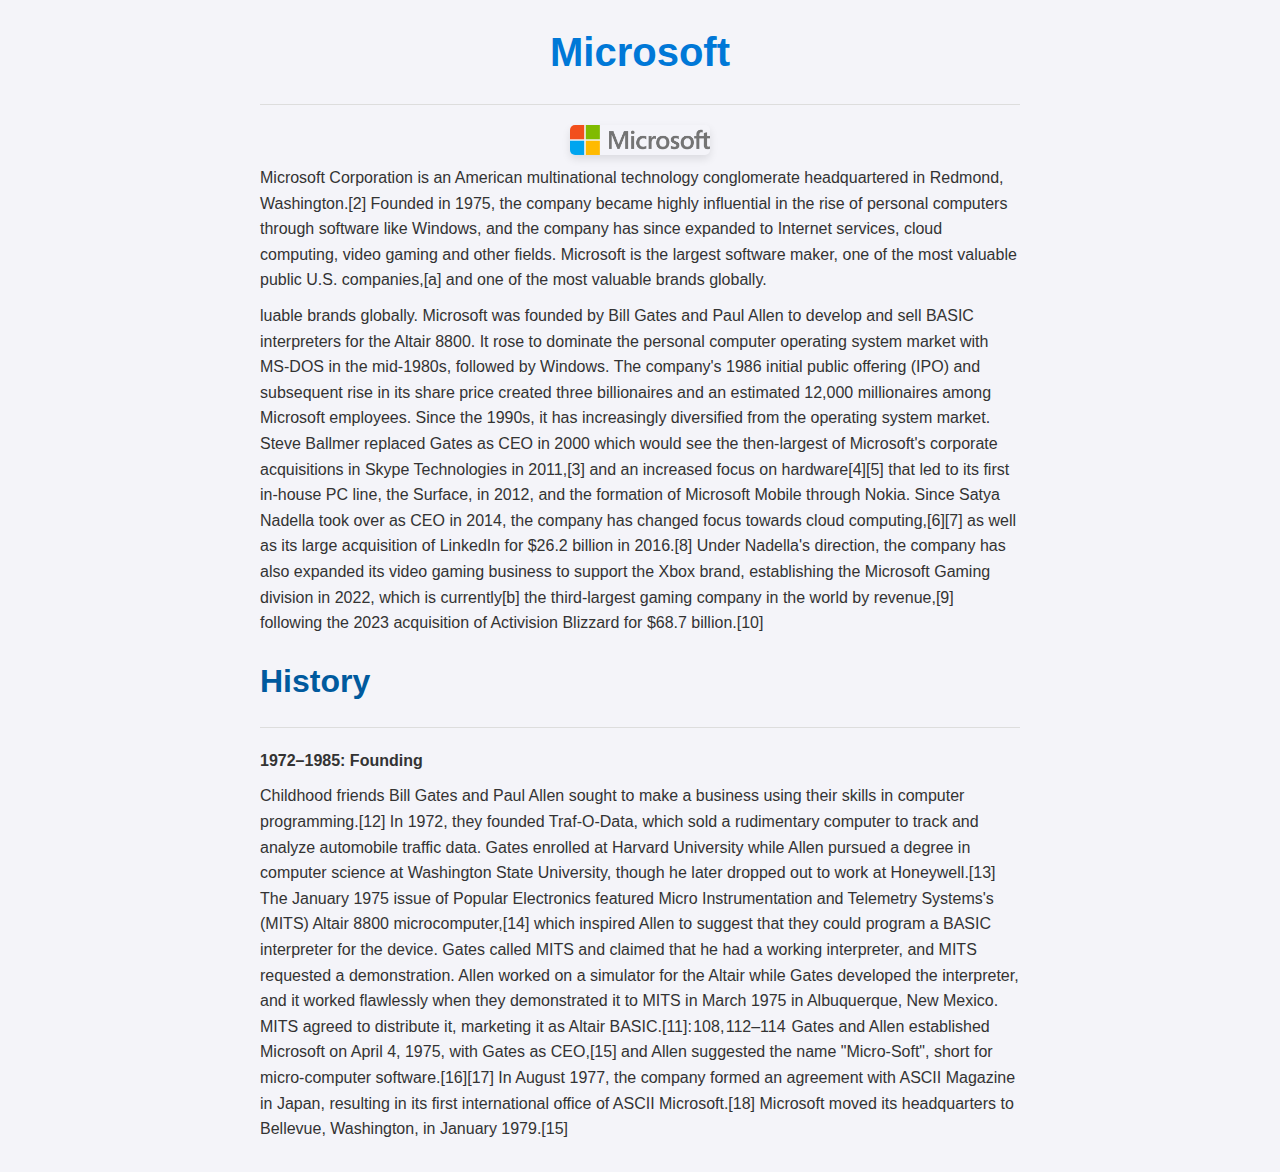
<file: index.html>
<!DOCTYPE html>
<html lang="en">
<head>
    <meta charset="UTF-8">
    <meta name="viewport" content="width=device-width, initial-scale=1.0">
    <title>Document</title>
    <link rel="stylesheet" href="styles.css">

</head>
<body>
    <h1>Microsoft</h1>
    <hr>
    <a href="https://www.youtube.com/watch?v=vnnlUCLfn6I&list=PLu0W_9lII9agq5TrH9XLIKQvv0iaF2X3w&index=8"><img src="microsoft.png" height="30"></a>
    <p>Microsoft Corporation is an American multinational technology conglomerate headquartered in Redmond,
        Washington.[2] Founded in 1975, the company became highly influential in the rise of personal computers through
        software like Windows, and the company has since expanded to Internet services, cloud computing, video gaming
        and other fields. Microsoft is the largest software maker, one of the most valuable public U.S. companies,[a]
        and one of the most valuable brands globally.</p>
    <p>luable brands globally.

        Microsoft was founded by Bill Gates and Paul Allen to develop and sell BASIC interpreters for the Altair 8800.
        It rose to dominate the personal computer operating system market with MS-DOS in the mid-1980s, followed by
        Windows. The company's 1986 initial public offering (IPO) and subsequent rise in its share price created three
        billionaires and an estimated 12,000 millionaires among Microsoft employees. Since the 1990s, it has
        increasingly diversified from the operating system market. Steve Ballmer replaced Gates as CEO in 2000 which
        would see the then-largest of Microsoft's corporate acquisitions in Skype Technologies in 2011,[3] and an
        increased focus on hardware[4][5] that led to its first in-house PC line, the Surface, in 2012, and the
        formation of Microsoft Mobile through Nokia. Since Satya Nadella took over as CEO in 2014, the company has
        changed focus towards cloud computing,[6][7] as well as its large acquisition of LinkedIn for $26.2 billion in
        2016.[8] Under Nadella's direction, the company has also expanded its video gaming business to support the Xbox
        brand, establishing the Microsoft Gaming division in 2022, which is currently[b] the third-largest gaming
        company in the world by revenue,[9] following the 2023 acquisition of Activision Blizzard for $68.7 billion.[10]
    </p>
    <h2>History</h2>
    <hr>
    <b>1972–1985: Founding
    </b>
    <p>Childhood friends Bill Gates and Paul Allen sought to make a business using their skills in computer programming.[12] In 1972, they founded Traf-O-Data, which sold a rudimentary computer to track and analyze automobile traffic data. Gates enrolled at Harvard University while Allen pursued a degree in computer science at Washington State University, though he later dropped out to work at Honeywell.[13] The January 1975 issue of Popular Electronics featured Micro Instrumentation and Telemetry Systems's (MITS) Altair 8800 microcomputer,[14] which inspired Allen to suggest that they could program a BASIC interpreter for the device. Gates called MITS and claimed that he had a working interpreter, and MITS requested a demonstration. Allen worked on a simulator for the Altair while Gates developed the interpreter, and it worked flawlessly when they demonstrated it to MITS in March 1975 in Albuquerque, New Mexico. MITS agreed to distribute it, marketing it as Altair BASIC.[11]: 108, 112–114  Gates and Allen established Microsoft on April 4, 1975, with Gates as CEO,[15] and Allen suggested the name "Micro-Soft", short for micro-computer software.[16][17] In August 1977, the company formed an agreement with ASCII Magazine in Japan, resulting in its first international office of ASCII Microsoft.[18] Microsoft moved its headquarters to Bellevue, Washington, in January 1979.[15]

    </p>
</body>

</html>
</file>
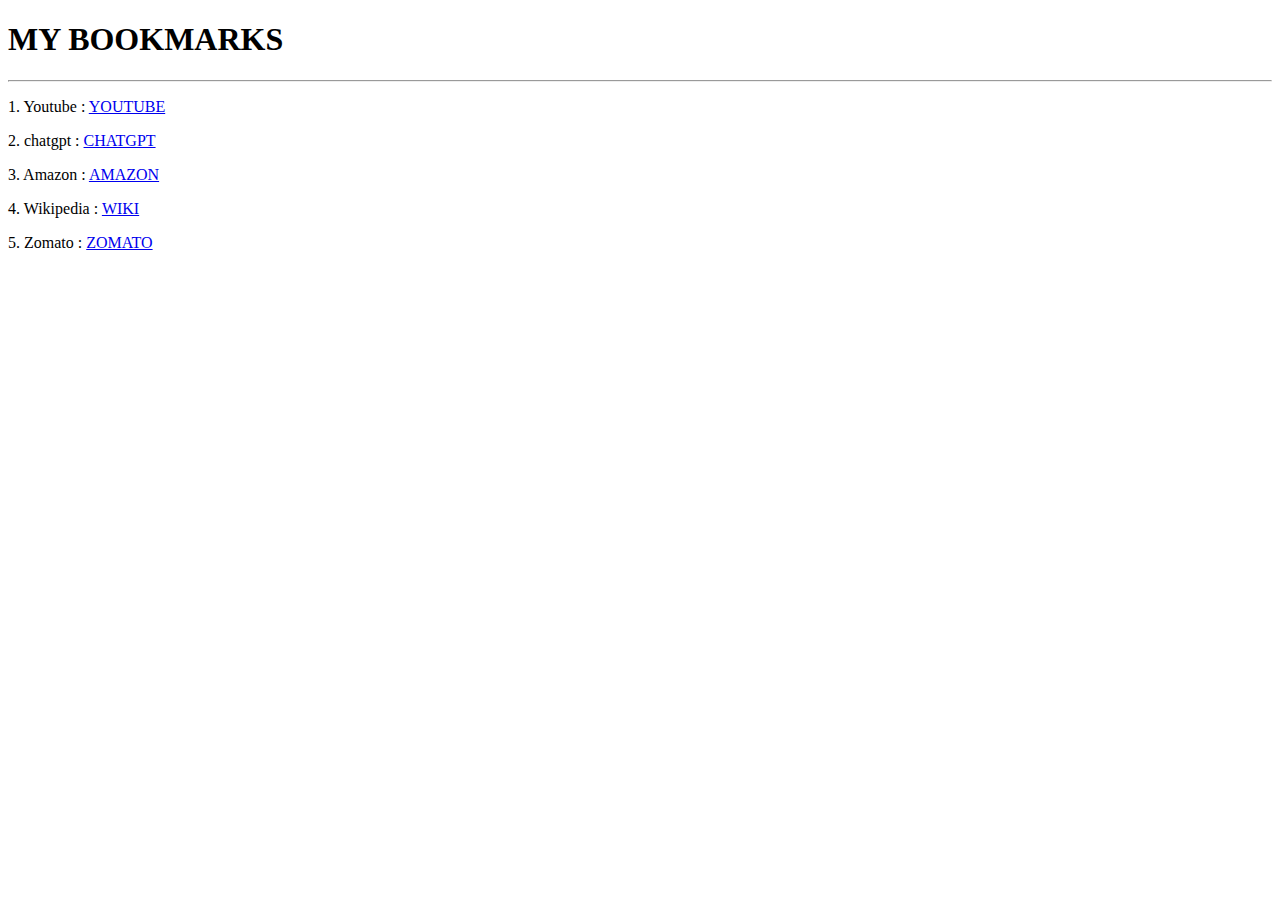
<file: bookmarks/index.html>
<!DOCTYPE html>
<html lang="en">
<head>
    <meta charset="UTF-8">
    <meta name="viewport" content="width=device-width, initial-scale=1.0">
    <title>Document</title>
</head>
<body>
    <h1>MY BOOKMARKS</h1>
    <hr>
    <p>1. Youtube  : <a href="https://www.youtube.com">YOUTUBE</a></p>
    <p>2. chatgpt  : <a href="https://chatgpt.com/">CHATGPT</a></p>
    <p>3. Amazon : <a href="https://www.amazon.com">AMAZON</a></p>
    <p>4. Wikipedia  : <a href=" https://www.wikipedia.org">WIKI</a></p>
    <p>5. Zomato : <a href="https://www.zomato.com">ZOMATO</a></p>
</body>
</html>
</file>
<file: styles.css>
/* General Reset */
body, h1, h2, p, a {
    margin: 0;
    padding: 0;
    box-sizing: border-box;
    font-family: 'Arial', sans-serif;
}

/* Body Styles */
body {
    background-color: #f4f4f9;
    color: #333;
    line-height: 1.6;
    font-size: 16px;
    padding: 20px;
    max-width: 800px;
    margin: 0 auto;
}

/* Heading Styles */
h1 {
    color: #0078d7;
    font-size: 2.5rem;
    margin-bottom: 10px;
    text-align: center;
}

h2 {
    color: #005a9e;
    font-size: 2rem;
    margin: 20px 0 10px;
}

/* Horizontal Line */
hr {
    border: 0;
    height: 1px;
    background: #ddd;
    margin: 20px 0;
}

/* Paragraph Styles */
p {
    margin: 10px 0;
    text-align: left;
}

/* Bold Text */
b {
    color: #333;
    font-weight: bold;
}

/* Link Styles */
a {
    text-decoration: none;
    color: #0078d7;
}

a:hover {
    text-decoration: underline;
}

/* Image Styles */
img {
    display: block;
    margin: 10px auto;
    border-radius: 5px;
    box-shadow: 0 4px 8px rgba(0, 0, 0, 0.1);
}

/* Layout and Spacing */
.container {
    padding: 20px;
    background: #fff;
    border-radius: 8px;
    box-shadow: 0 4px 10px rgba(0, 0, 0, 0.1);
    margin: 20px 0;
}

/* Highlighted Section */
.highlight {
    background-color: #e7f3ff;
    border-left: 4px solid #0078d7;
    padding: 10px;
    margin: 20px 0;
}
</file>
